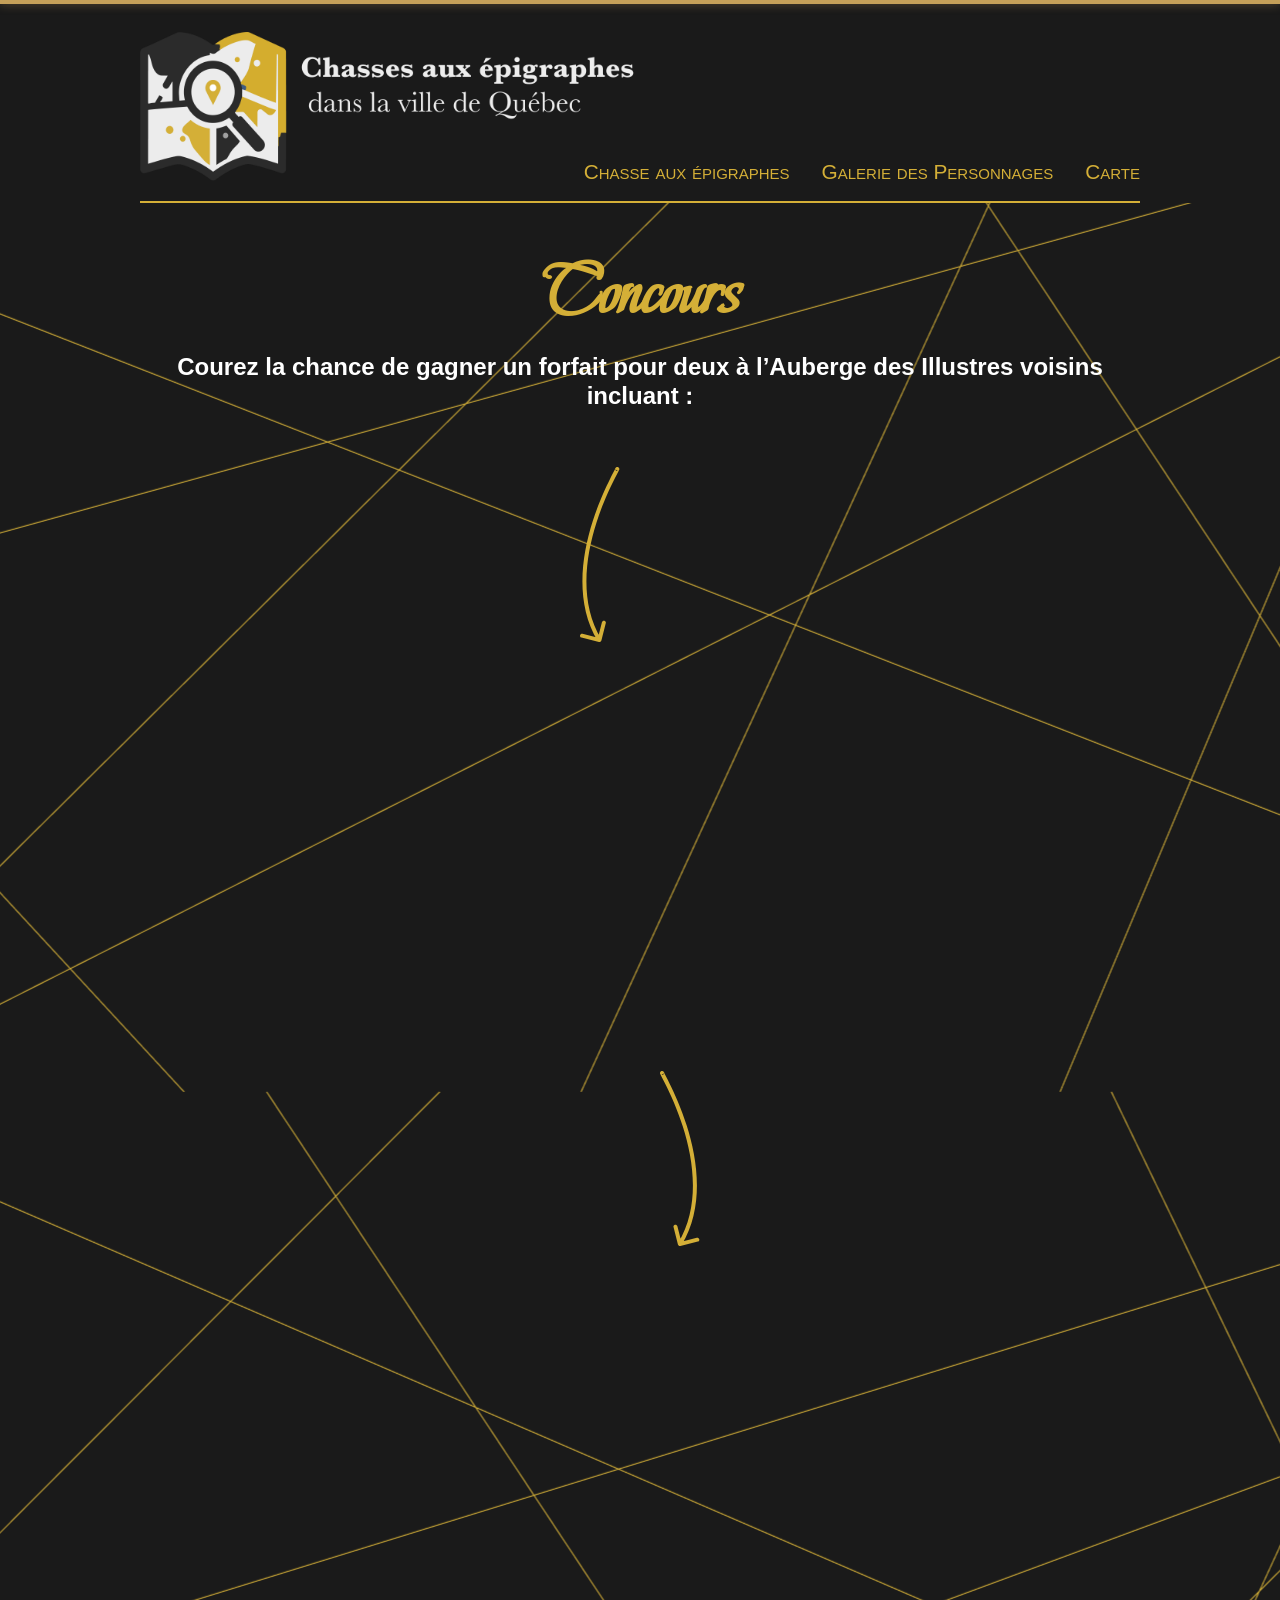
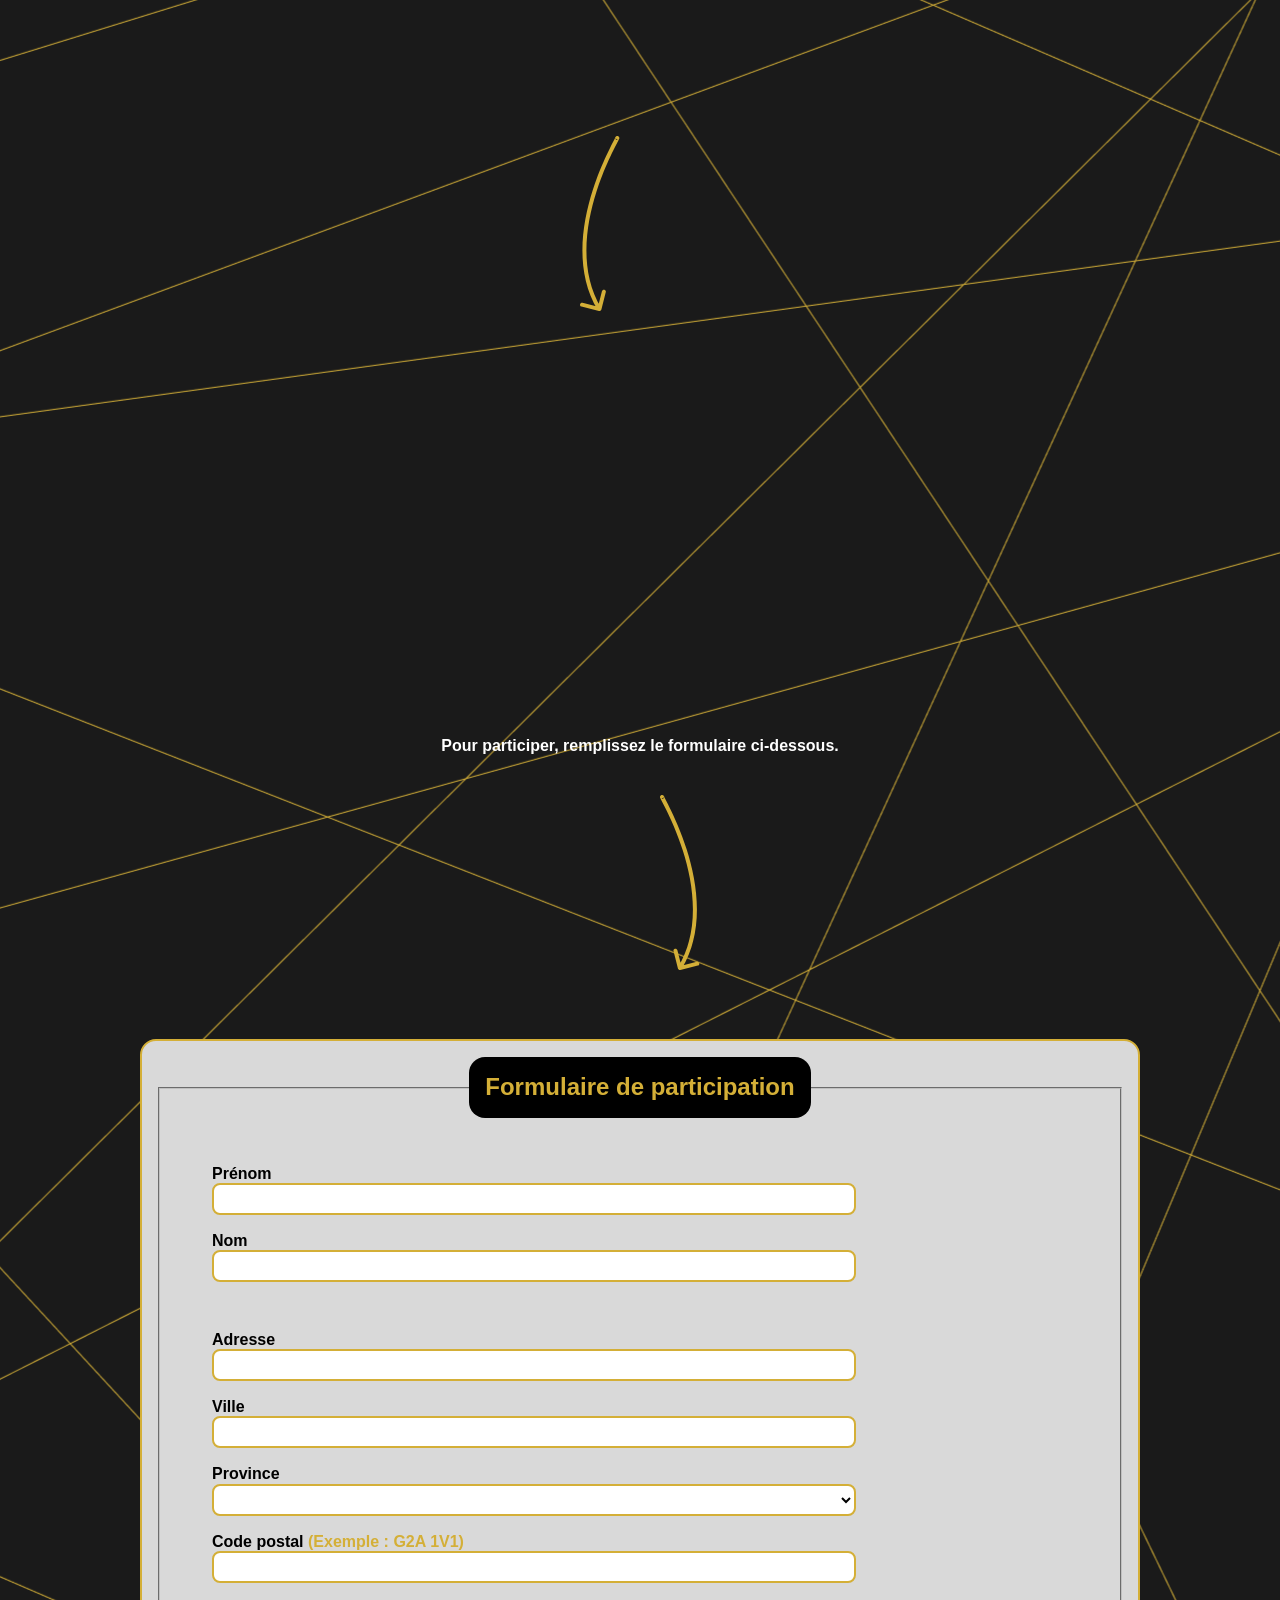
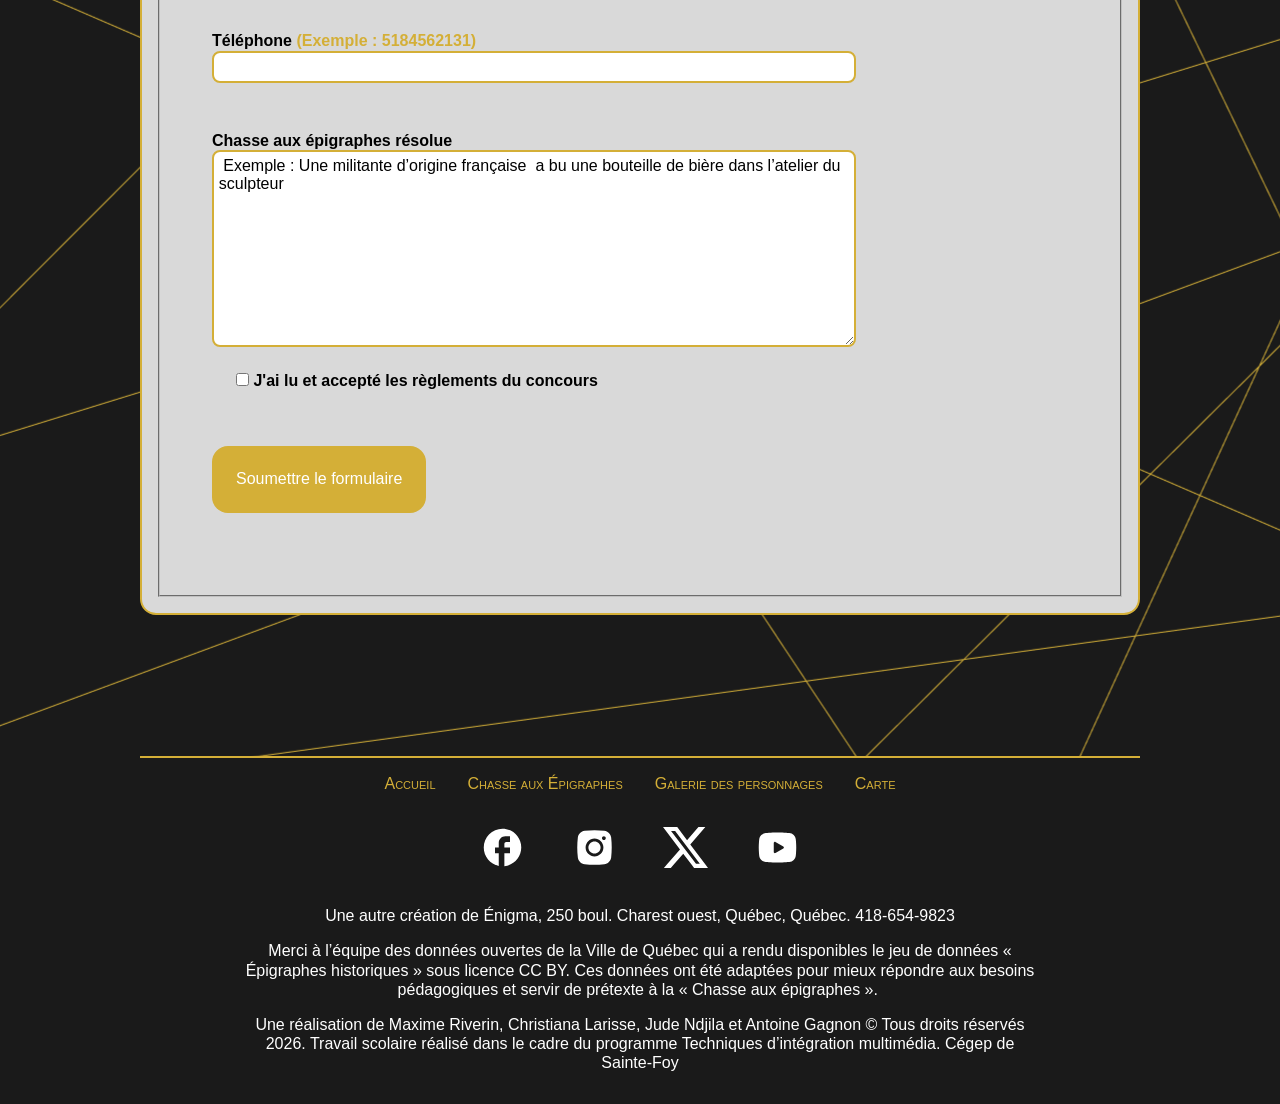
<file: html/concours.html>
<!DOCTYPE html>
<html lang="fr">
<head>
    <meta charset="UTF-8">
    <meta name="viewport" content="width=device-width, initial-scale=1.0">
    <title> Concours | Chasse aux épigraphes </title>
    <link rel="stylesheet" href="../assets/css/style.css">
    <script src="../assets/js/main.js" defer> </script>
</head>

<body> 
    <header class="header">

            <nav class="nav flex" id="nav-principal" aria-label="Navigation Principale">

            <div class="nav__logo">
                <a href="../index.html" class="nav__lien logo" id="logo">
                    <img class="nav__image" src="../assets/images/Logo_entete.png" alt="Logo La Chasse aux épigraphes">Accueil
                </a>
            </div>

            <div class="nav__barre flex">
                <ul class="nav__liste menu flex">
                    <li class="menu__item">
                        <a href="../html/chasseepigraphes.html" class="menu__lien lien">Chasse aux épigraphes</a>
                    </li>
                    <li class="menu__item">
                        <a href="../html/galeriedespersonnage.html" class="menu__lien lien">Galerie des Personnages</a>
                    </li>
                    <li class="menu__item">
                        <a href="../html/carte.html" class="menu__lien lien">Carte</a>
                    </li>
                </ul>
            </div>
        </header>
<main class="main">
    <div class="main__containeur main__conteneur--concours">
        <h1 class="titre__concours"> Concours </h1>
        <h2 class="description_concours"> Courez la chance de gagner un forfait pour deux à l’Auberge des Illustres voisins incluant : </h2>

        <div class="concours__flecheor">
            <img src="../assets/images/elements_graphiques/fleche1.svg" class="instruction__fleche fleche1">
        </div>

        <section class="lot1 lot"> 
            <h3 class="titre__lot"> Le souper à la carte </h3>
                <picture class="image_cadeau">
                    <source media="(max-width: 360px)" srcset="../assets/images/concours/salleManger_360px.jpg" alt="La salle à manger de l'auberge où le souper est offert">
                    <source media="(max-width: 600px)" srcset="../assets/images/concours/salleManger_600px.jpg" alt="La salle à manger de l'auberge où le souper est offert">
                    <source media="(min-width: 1440px)" srcset="../assets/images/concours/salleManger_1280px.jpg" alt="La salle à manger de l'auberge où le souper est offert">
                    <img src="../assets/images/concours/salleManger_360px.jpg" alt="La salle à manger de l'auberge où le souper est offert">
                </picture>
        </section>

        <div class="concours__fleche--or">
            <img src="../assets/images/elements_graphiques/fleche2.svg" class="instruction__fleche fleche2">
        </div>

        <section class="lot2 lot"> 
            <h3 class="titre__lot"> La nuitée à l’Auberge </h3>
                <picture class="image_cadeau">
                    <source media="(max-width: 360px)" srcset="../assets/images/concours/chambre_360px.jpg" alt="La chambre où la nuitée est offerte">
                    <source media="(max-width: 600px)" srcset="../assets/images/concours/chambre_600px.jpg" alt="La chambre où la nuitée est offerte">
                    <source media="(min-width: 1440px)" srcset="../assets/images/concours/chambre_1440px.jpg" alt="La chambre où la nuitée est offerte">
                    <img src="../assets/images/concours/chambre_360px.jpg" alt="La chambre où la nuitée est offerte">
                </picture>
        </section>

        <div class="concours__fleche--or">
            <img src="../assets/images/elements_graphiques/fleche1.svg" class="instruction__fleche fleche1">
        </div>

        <section class="lot3 lot"> 
            <h3 class="titre__lot"> Le petit-déjeuner à la carte </h3>
                <picture class="image_cadeau">
                    <source media="(max-width: 360px)" srcset="../assets/images/concours/Auberge_360px.jpg" alt="L'auberge où le petit-déjeuner à la carte est offert">
                    <source media="(max-width: 600px)" srcset="../assets/images/concours/Auberge_600px.jpg" alt="L'auberge où le petit-déjeuner à la carte est offert">
                    <source media="(min-width: 1440px)" srcset="../assets/images/concours/Auberge_1440px.jpg" alt="L'auberge où le petit-déjeuner à la carte est offert">
                    <img src="../assets/images/concours/Auberge_360px.jpg" alt="L'auberge où le petit-déjeuner à la carte est offert">
                </picture>
        </section>

     <h4> Pour participer, remplissez le formulaire ci-dessous.</h4>

     <div class="concours__fleche--or">
            <img src="../assets/images/elements_graphiques/fleche2.svg" alt="" class="instruction__fleche fleche2">
    </div>

        <form class="formulaire__participation" action="">
            <fieldset>
                <legend> Formulaire de participation</legend>

                <div class="formulaire__noms">
                    <div class="formulaire__nom">
                        <label for="prenom"> Prénom </label>
                        <input type="text" id="prenom" name="prenom" required>
                    </div>
                    <div class="formulaire__prenom">
                        <label for="nom"> Nom </label>
                        <input type="text" id="nom" name="nom" required>
                    </div>
                </div>

                <div class="formulaire_adresses">
                    <div class="formulaire__adresse">
                        <label for="adresse"> Adresse </label>
                        <input type="" id="adresse" name="adresse" required>
                    </div>

                    <div class="formulaire_ville">
                        <label for="ville"> Ville </label>
                        <input type="text" id="ville" name="ville" required>
                    </div>

                    <div class="formulaire_province">
                        <label for="province"> Province  </label>
                        <select class="province__iste" id="province" name="province" required>
                            <option value="">  </option>
                            <option value="AB"> Alberta </option>
                            <option value="BC"> Colombie-Britannique </option>
                            <option value="MB"> Manitoba </option>
                            <option value="NB"> Nouvesu-Brunswick </option>
                            <option value="NL"> Terre-Neuve et Labrador </option>
                            <option value="NS"> Nouvelle-Écosse </option>
                            <option value="ON"> Ontario </option>
                            <option value="PE"> Ile-du-Prince-Édouard </option>
                            <option value="QC"> Québec </option>
                            <option value="SK"> Saskatchewan </option>
                        </select>
                    </div>

                    <div class="formulaire_code--postal">
                        <label for="codepostal"> Code postal <span class="codepostal__exemple"> (Exemple : G2A 1V1) </span></label>
                        <input type="text" id="codepostal" name="codepostal" required>
                    </div>
                </div>


                <div class="formulaire_telephone">
                    <label for="telephone"> Téléphone <span class="telephone__exemple"> (Exemple : 5184562131) </span> </label>
                    <input type="number" id="telephone" name="telephone" required>
                </div>

                <div class="zone__texte">
                    <label for="chasseresolue"> Chasse aux épigraphes résolue </label>
                    <textarea id="chasseresolue" name="chasseresolue" rows="10" cols="50"> Exemple : Une militante d’origine française  a bu une bouteille de bière dans l’atelier du sculpteur </textarea>

                <div class="formulaire_regle">
                    <input type="checkbox" id="regles" required>
                    <label for="regles"> J'ai lu et accepté les règlements du concours</label>
                </div>

                <div class="formulaire__soumettre">
                    <button type="submit"> Soumettre le formulaire </button>
                </div>
            </fieldset>
        </form>

        <section class="reglement">
            <h3 class="reglement__titre"> Règlement du concours </h3>
            <p class="reglement__texte"> Ouvert aux résidents canadiens majeurs. Les participants sont admessibles du 9 janvier au 30 juin 2026. Une participation par personne, par jours. Le tirage aura lieu le 10 juin 2026.</p>
        </section>
     </main>

     <footer class="footer">

        <div class="footer__containeur flex">

            <div class="footer__nav">
                <ul class="footer__nav-liste footer__menu flex">

                    <li class="footer__menu-item">
                        <a href="index.html" class="footer__menu-lien lien">Accueil</a>
                    </li>

                    <li class="footer__menu-item">
                        <a href="html/chasseepigraphes.html" class="footer__menu-lien lien">Chasse aux Épigraphes</a>
                    </li>

                    <li class="footer__menu-item">
                        <a href="html/galeriedespersonnage.html" class="footer__menu-lien lien">Galerie des personnages</a>
                    </li>

                    <li class="footer__menu-item">
                        <a href="html/carte.html" class="footer__menu-lien lien">Carte</a>
                    </li>

                </ul>
            </div>

            <div class="footer__reseaux-sociaux flex">

                <a href="" class="facebook">
                    <img src="../assets/images/icones/facebook/initial.svg" alt="Icone Facebook" class="lien-facebook">
                </a>

                <a href="" class="instagram">
                    <img src="../assets/images/icones/instagram/initial.svg" alt="Icone Instagram" class="lien-instagram">
                </a>

                <a href="" class="twitter">
                    <img src="../assets/images/icones/twitter/initial.svg" alt="Icone X" class="lien-twitter">
                </a>

                <a href="" class="youtube">
                    <img src="../assets/images/icones/youtube/initial.svg" alt="Icone youtube" class="lien-youtube">
                </a>
            </div>

            <div class="footer__texte-containeur flex">
                <p class="footer__texte">Une autre création de Énigma, 250 boul. Charest ouest, Québec, Québec. 418-654-9823</p>
                <p class="footer__texte">Merci à l’équipe des données ouvertes de la Ville de Québec qui a rendu disponibles le jeu de données « Épigraphes historiques » sous licence CC BY. 
                        Ces données ont été adaptées pour mieux répondre aux besoins pédagogiques et servir de prétexte à la « Chasse aux épigraphes ». </p>
                <p class="footer__texte">Une réalisation de Maxime Riverin, Christiana Larisse, Jude Ndjila et Antoine Gagnon  © Tous droits réservés 2026.
                        Travail scolaire réalisé dans le cadre du programme Techniques d’intégration multimédia. Cégep de Sainte-Foy</p>
            </div>

        </div>
    </footer>

</body>

</html>
</file>
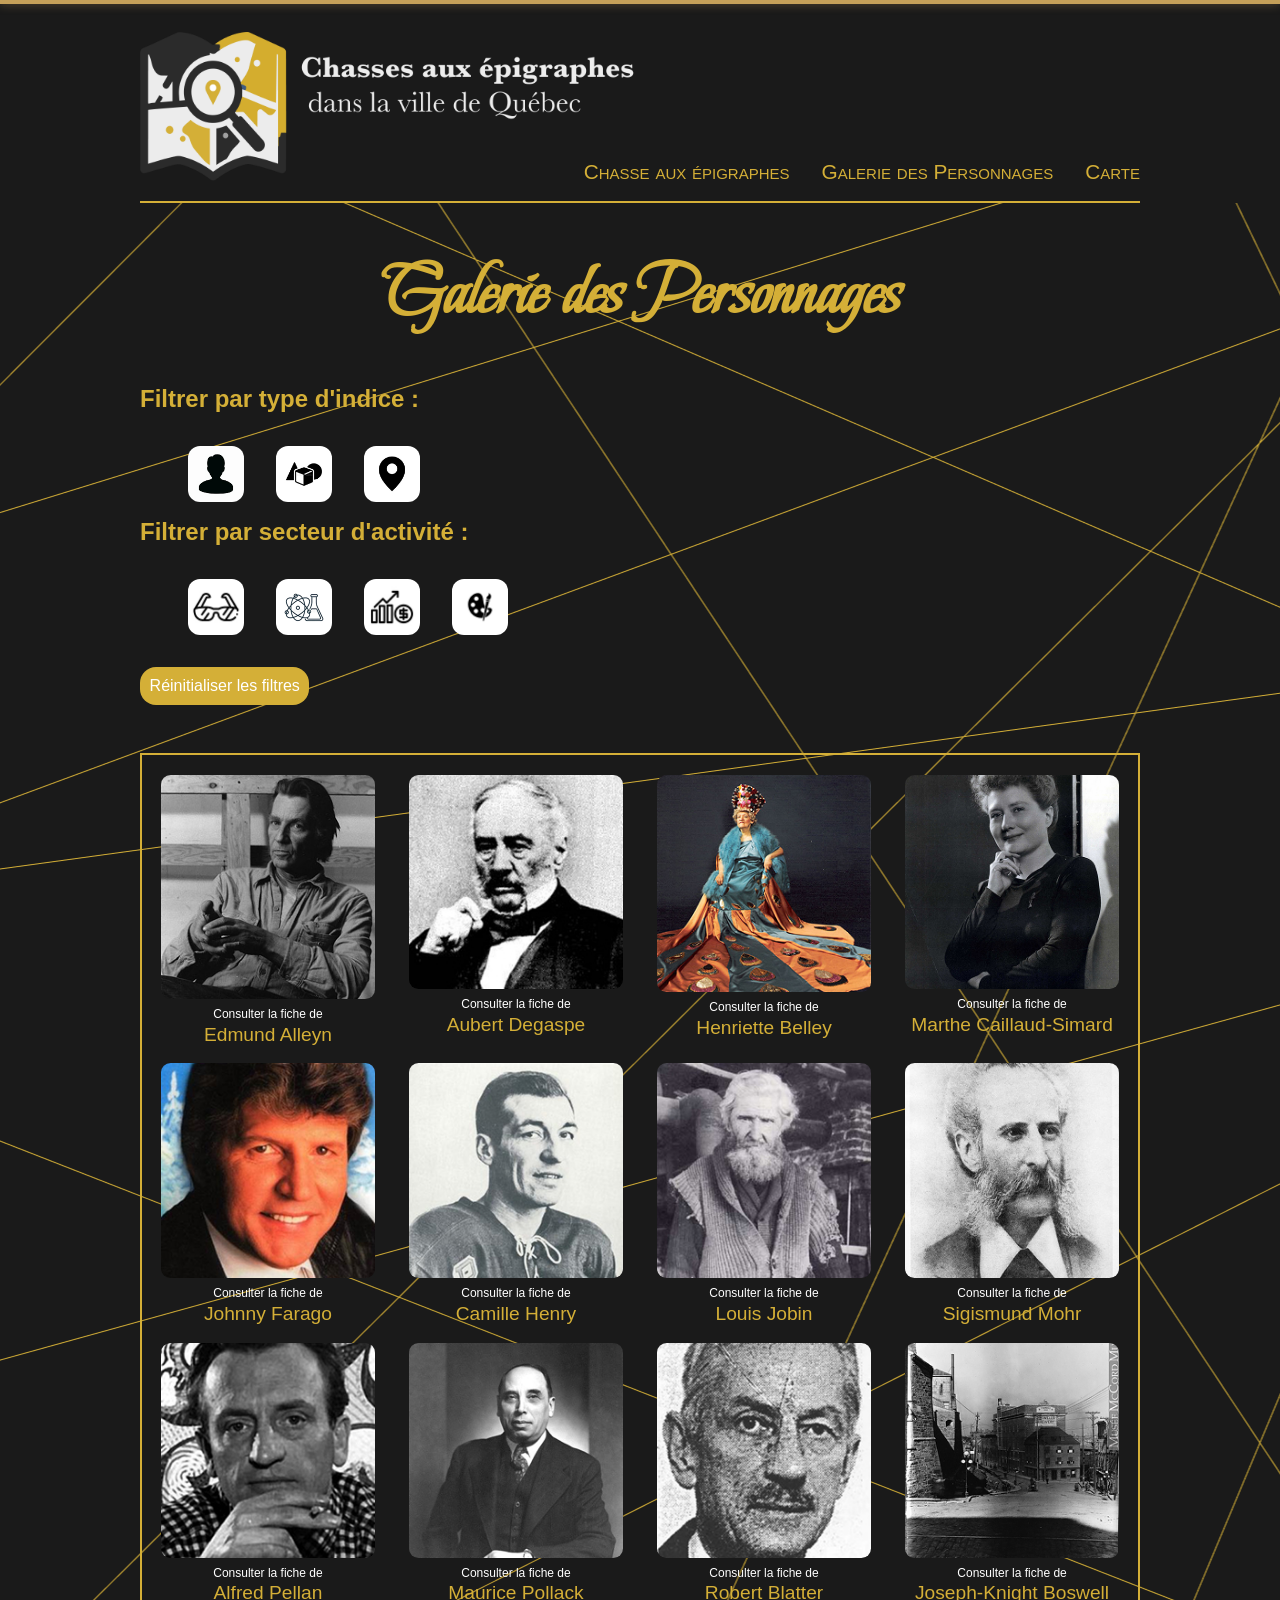
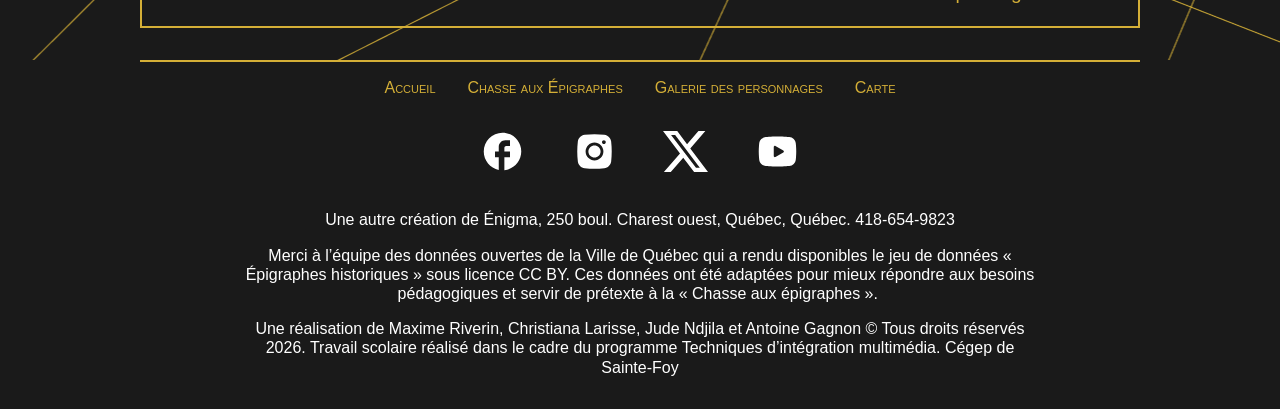
<file: html/galeriedespersonnage.html>
<!DOCTYPE html>
<html lang="fr">
    <head>
        <meta charset="UTF-8">
        <meta name="viewport" content="width=device-width, initial-scale=1.0">
        <link rel="stylesheet" href="../assets/css/style.css">
        <script src="../assets/js/main.js" defer></script>
        <script src="../assets/js/galerie.js" defer></script>
        <title>Galerie des Personnages</title>
    </head>

    <body>
        <header class="header">

            <nav class="nav flex" id="nav-principal" aria-label="Navigation Principale">

                <div class="nav__logo">
                    <a href="../index.html" class="nav__lien logo" id="logo">
                        <img class="nav__image" src="../assets/images/Logo_entete.png" alt="Logo La Chasse aux épigraphes">Accueil
                    </a>
                </div>

                <div class="nav__barre flex">
                    <ul class="nav__liste menu flex">
                        <li class="menu__item">
                            <a href="chasseepigraphes.html" class="menu__lien lien">Chasse aux épigraphes</a>
                        </li>
                        <li class="menu__item">
                            <a href="galeriedespersonnage.html" class="menu__lien lien">Galerie des Personnages</a>
                        </li>
                        <li class="menu__item">
                            <a href="carte.html" class="menu__lien lien">Carte</a>
                        </li>
                    </ul>
                </div>

            </nav>
        </header>

        <main class="main">

            <div class="main__containeur">

                <h1 class="main__titre">Galerie des Personnages</h1>

                <div class="filtre__containeur">

                    <h2 class="titre-filtre">Filtrer par type d'indice :</h2>

                        <ul class="liste-filtre liste-filtre-indice">

                        <li>
                            <input class="screen-reader-only" name="indice" id="Personnage" type="radio" value="personnage">
                            <label for="Personnage"><img src="../assets/images/images-filtre/iconeFiltre_1_53.jpg" alt="Personnage" title="Personnages"></label>
                        </li>

                        <li>
                            <input class="screen-reader-only" name="indice" id="Objet" type="radio" value="objet">
                            <label for="Objet"><img src="../assets/images/images-filtre/iconeFiltre_2_53.jpg" alt="Objet" title="Objets"></label>
                        </li>

                        <li>
                            <input class="screen-reader-only" name="indice" id="Lieu" type="radio" value="lieu">
                            <label for="Lieu"><img src="../assets/images/images-filtre/iconeFiltre_3_53.jpg" alt="Lieu" title="Lieux"></label>
                        </li>

                    </ul>

                    <h2 class="titre-filtre">Filtrer par secteur d'activité :</h2>

                    <ul class="liste-filtre liste-filtre-secteur">

                        <li>
                            <input class="screen-reader-only" name="secteur" id="sport-spectacles" type="radio" value="sports-spectacles">
                            <label for="sport-spectacles"><img src="../assets/images/images-filtre/iconeFiltre_4_53.jpg" alt="sport et spectacles" title="Sports et Spectacles"></label>
                        </li>

                        <li>
                            <input class="screen-reader-only" name="secteur" id="sciences-lettres" type="radio" value="sciences-lettres">
                            <label for="sciences-lettres"><img src="../assets/images/images-filtre/iconeFiltre_5_53.jpg" alt="Sciences et lettres" title="Sciences et lettres"></label>
                        </li>

                        <li>
                            <input class="screen-reader-only" name="secteur" id="economie-politique" type="radio" value="economie-politique">
                            <label for="economie-politique"><img src="../assets/images/images-filtre/iconeFiltre_6_53.jpg" alt="economie et politique" title="Économie et politique"></label>
                        </li>

                        <li>
                            <input class="screen-reader-only" name="secteur" id="art-visuel" type="radio" value="arts-visuels">
                            <label for="art-visuel"><img src="../assets/images/images-filtre/iconeFiltre_7_53.jpg" alt="art-visuel" title="Arts Visuels"></label>
                        </li>

                    </ul>

                    <p class="filtre__btn-reset">
                        <button type="button" name="btnReset" id="btnReset" value="Réinitialiser les filtres" title="Bouton pour réinitialiser les filtres">
                            <label for="btnReset">Réinitialiser les filtres</label>
                        </button>
                    </p>

                </div>

                <div class="galerie__container">

                    <div class="carte carte__e0001 carte__arts-visuels carte__personnage">
                        <a href="fiches.html?id=e0001&titre=Edmund-Alleyn" class="lien-personnage">
                            <picture>
                                <source srcset="../assets/images/images-galerie/personnages_1_145.jpg" media="(max-width:530px)"> 
                                <source srcset="../assets/images/images-galerie/personnage_1_235.jpg" media="(min-width:531px)"> 
                                <img src="../assets/images/images-galerie/personnage_1_235.jpg" alt="Personnage 1 - Edmund Alleyn" id="carte-e0001">
                            </picture>
                        </a>    
                        <p>Consulter la fiche de <span class="carte__nom-personnage">Edmund Alleyn</span></p>
                    </div>

                    <div class="carte carte__e0002 carte__sciences-lettres carte__objet">
                        <a href="fiches.html?id=e0002&titre=Aubert-Degaspe" class="lien-personnage">
                            <picture>
                                <source srcset="../assets/images/images-galerie/personnages_2_145.jpg" media="(max-width:530px)"> 
                                <source srcset="../assets/images/images-galerie/personnage_2_235.jpg" media="(min-width:531px)"> 
                                <img src="../assets/images/images-galerie/personnage_2_235.jpg" alt="Personnage 2 - Aubert Degaspe" id="carte-e0002">
                            </picture>
                        </a>
                        <p>Consulter la fiche de <span class="carte__nom-personnage">Aubert Degaspe</span></p>
                    </div>

                    <div class="carte carte__e0004 carte__sports-spectacles carte__objet">
                        <a href="fiches.html?id=e0004&titre=Henriette-Belley" class="lien-personnage">
                            <picture>
                                <source srcset="../assets/images/images-galerie/personnages_3_145.jpg" media="(max-width:530px)"> 
                                <source srcset="../assets/images/images-galerie/personnage_3_235.jpg" media="(min-width:531px)"> 
                                <img src="../assets/images/images-galerie/personnage_3_235.jpg" alt="Personnage 3 - Henriette Balley" id="carte-e0004">
                            </picture>
                        </a>
                        <p>Consulter la fiche de <span class="carte__nom-personnage">Henriette Belley</span></p>
                    </div>
                    
                    <div class="carte carte__e0008 carte__economie-politique carte__personnage">
                        <a href="fiches.html?id=e0008&titre=Marthe-Caillaud-Simard" class="lien-personnage">
                            <picture>
                                <source srcset="../assets/images/images-galerie/personnages_4_145.jpg" media="(max-width:530px)"> 
                                <source srcset="../assets/images/images-galerie/personnage_4_235.jpg" media="(min-width:531px)"> 
                                <img src="../assets/images/images-galerie/personnage_4_235.jpg" alt="Personnage 4 - Marthe Caillaud-Simard" id="carte-e0008">
                            </picture>
                        </a>
                        <p>Consulter la fiche de <span class="carte__nom-personnage">Marthe Caillaud-Simard</span></p>
                    </div>

                    <div class="carte carte__e0012 carte__sports-spectacles carte__lieu">
                        <a href="fiches.html?id=e0012&titre=Johnny-Farago" class="lien-personnage">
                            <picture>
                                <source srcset="../assets/images/images-galerie/personnages_5_145.jpg" media="(max-width:530px)"> 
                                <source srcset="../assets/images/images-galerie/personnage_5_235.jpg" media="(min-width:531px)"> 
                                <img src="../assets/images/images-galerie/personnage_5_235.jpg" alt="Personnage 5 - Johnny Farago" id="carte-e0012">
                            </picture>
                        </a>
                        <p>Consulter la fiche de <span class="carte__nom-personnage">Johnny Farago</span></p>
                    </div>

                    <div class="carte carte__e0015 carte__sports-spectacles carte__personnage">
                        <a href="fiches.html?id=e0015&titre=Camille-Henry" class="lien-personnage">
                            <picture>
                                <source srcset="../assets/images/images-galerie/personnages_6_145.jpg" media="(max-width:530px)"> 
                                <source srcset="../assets/images/images-galerie/personnage_6_235.jpg" media="(min-width:531px)"> 
                                <img src="../assets/images/images-galerie/personnage_6_235.jpg" alt="Personnage 6 - Camille Henry" id="carte-e0015">
                            </picture>
                        </a>
                        <p>Consulter la fiche de <span class="carte__nom-personnage">Camille Henry</span></p>
                    </div>

                    <div class="carte carte__e0016 carte__arts-visuels carte__lieu">
                        <a href="fiches.html?id=e0016&titre=Louis-Jobin" class="lien-personnage">
                            <picture>
                                <source srcset="../assets/images/images-galerie/personnages_7_145.jpg" media="(max-width:530px)"> 
                                <source srcset="../assets/images/images-galerie/personnage_7_235.jpg" media="(min-width:531px)"> 
                                <img src="../assets/images/images-galerie/personnage_7_235.jpg" alt="Personnage 7 - Louis Jobin" id="carte-e0016">
                            </picture>
                        </a>
                        <p>Consulter la fiche de <span class="carte__nom-personnage">Louis Jobin</span></p>
                    </div>

                    <div class="carte carte__e0019 carte__sciences-lettres carte__personnage">
                        <a href="fiches.html?id=e0019&titre=Sigismund-Mohr" class="lien-personnage">
                            <picture>
                                <source srcset="../assets/images/images-galerie/personnages_8_145.jpg" media="(max-width:530px)"> 
                                <source srcset="../assets/images/images-galerie/personnage_8_235.jpg" media="(min-width:531px)"> 
                                <img src="../assets/images/images-galerie/personnage_8_235.jpg" alt="Personnage 8 - Sigismund Mohr" id="carte-e0019">
                            </picture>
                        </a>
                        <p>Consulter la fiche de <span class="carte__nom-personnage">Sigismund Mohr</span></p>
                    </div>

                    <div class="carte carte__e0021 carte__arts-visuels carte__objet">
                        <a href="fiches.html?id=e0021&titre=Alfred-Pellan" class="lien-personnage">
                            <picture>
                                <source srcset="../assets/images/images-galerie/personnages_9_145.jpg" media="(max-width:530px)"> 
                                <source srcset="../assets/images/images-galerie/personnage_9_235.jpg" media="(min-width:531px)"> 
                                <img src="../assets/images/images-galerie/personnage_9_235.jpg" alt="Personnage 9 - Alfred Pellan" id="carte-e0021">
                            </picture>
                        </a>
                        <p>Consulter la fiche de <span class="carte__nom-personnage">Alfred Pellan</span></p>
                    </div>

                    <div class="carte carte__e0022 carte__economie-politique carte__lieu">
                        <a href="fiches.html?id=e0022&titre=Maurice-Pollack" class="lien-personnage">
                            <picture>
                                <source srcset="../assets/images/images-galerie/personnages_10_145.jpg" media="(max-width:530px)"> 
                                <source srcset="../assets/images/images-galerie/personnage_10_235.jpg" media="(min-width:531px)"> 
                                <img src="../assets/images/images-galerie/personnage_10_235.jpg" alt="Personnage 10 - Maurice Pollack" id="carte-e0022">
                            </picture>
                        </a>
                        <p>Consulter la fiche de <span class="carte__nom-personnage">Maurice Pollack</span></p>
                    </div>

                    <div class="carte carte__e0005 carte__sciences-lettres carte__lieu">
                        <a href="fiches.html?id=e0005&titre=Robert-Blatter" class="lien-personnage">
                            <picture>
                                <source srcset="../assets/images/images-galerie/personnages_11_145.jpg" media="(max-width:530px)"> 
                                <source srcset="../assets/images/images-galerie/personnage_11_235.jpg" media="(min-width:531px)"> 
                                <img src="../assets/images/images-galerie/personnage_11_235.jpg" alt="Personnage 11 - Robert Blatter" id="carte-e0005">
                            </picture>
                        </a>
                        <p>Consulter la fiche de <span class="carte__nom-personnage">Robert Blatter</span></p>
                    </div>

                    <div class="carte carte__e0007 carte__economie-politique carte__objet">
                        <a href="fiches.html?id=e0007&titre=Jospeh-Knight-Boswell" class="lien-personnage">
                            <picture>
                                <source srcset="../assets/images/images-galerie/personnages_12_145.jpg" media="(max-width:530px)"> 
                                <source srcset="../assets/images/images-galerie/personnage_12_235.jpg" media="(min-width:531px)"> 
                                <img src="../assets/images/images-galerie/personnage_12_235.jpg" alt="Personnage 12 - Jospeh-Knight Boswell" id="carte-e0007">
                            </picture>
                        </a>
                        <p>Consulter la fiche de <span class="carte__nom-personnage">Joseph-Knight Boswell</span></p>
                    </div>
                </div>

            </div>

        </main>

        <footer class="footer">

            <div class="footer__containeur flex">

                <div class="footer__nav">
                    <ul class="footer__nav-liste footer__menu flex">

                        <li class="footer__menu-item">
                            <a href="../index.html" class="footer__menu-lien lien">Accueil</a>
                        </li>

                        <li class="footer__menu-item">
                            <a href="chasseepigraphes.html" class="footer__menu-lien lien">Chasse aux Épigraphes</a>
                        </li>

                        <li class="footer__menu-item">
                            <a href="galeriedespersonnage.html" class="footer__menu-lien lien">Galerie des personnages</a>
                        </li>

                        <li class="footer__menu-item">
                            <a href="carte.html" class="footer__menu-lien lien">Carte</a>
                        </li>

                    </ul>
                </div>

                <div class="footer__reseaux-sociaux flex">

                    <a href="" class="facebook">
                        <img src="../assets/images/icones/facebook/initial.svg" alt="Icone Facebook" class="lien-facebook">
                    </a>

                    <a href="" class="instagram">
                        <img src="../assets/images/icones/instagram/initial.svg" alt="Icone Instagram" class="lien-instagram">
                    </a>

                    <a href="" class="twitter">
                        <img src="../assets/images/icones/twitter/initial.svg" alt="Icone X" class="lien-twitter">
                    </a>

                    <a href="" class="youtube">
                        <img src="../assets/images/icones/youtube/initial.svg" alt="Icone youtube" class="lien-youtube">
                    </a>

                </div>

                <div class="footer__texte-containeur flex">
                    <p class="footer__texte">Une autre création de Énigma, 250 boul. Charest ouest, Québec, Québec. 418-654-9823</p>
                    <p class="footer__texte">Merci à l’équipe des données ouvertes de la Ville de Québec qui a rendu disponibles le jeu de données « Épigraphes historiques » sous licence CC BY. 
                            Ces données ont été adaptées pour mieux répondre aux besoins pédagogiques et servir de prétexte à la « Chasse aux épigraphes ». </p>
                    <p class="footer__texte">Une réalisation de Maxime Riverin, Christiana Larisse, Jude Ndjila et Antoine Gagnon  © Tous droits réservés 2026.
                            Travail scolaire réalisé dans le cadre du programme Techniques d’intégration multimédia. Cégep de Sainte-Foy</p>
                </div>

            </div>
        </footer>
    </body>
</html>
</file>
<file: assets/css/style.css>
@charset "UTF-8";

/* Polices*/
@import url('https://fonts.googleapis.com/css2?family=Beau+Rivage&display=swap');

/* IMPORTATION DES AUTRES CSS */
@import 'normalize.css'; /* Pour réinitialiser le chargement d'une page */
@import 'navfooter.css'; /* Stylisation de la Navigation et du Footer */
@import 'accueil.css'; /* Stylisation du body de l'Accueil (index.html) */
@import 'galerie.css'; /* Stylisation du body de la page galeriedespersonnage.html */
@import 'chasse.css'; /* Stylisation du body de la page chasseepigraphes.html */
@import 'fiches.css'; /* Stylisation du body de la page fiches.html */
@import 'carte.css'; /* Stylisation du body de la page carte.html */
@import 'concours.css'; /* Stylisation du body de la page concours.html */

/* View Transition - Animation changement de page
 - CSS Avancé Maxime Rivein */

@view-transition {
    navigation: auto;
}

::view-transition(*) {
    animation-duration: 1s;
}

/* CSS avancé Antoine (barre) */
/* barre de progression en haut de page */
body::before {
    content: "";
    position: fixed;
    top: 0;
    left: 0;
    width: 100%;
    height: 4px;
    background: #c5a059;
    box-shadow: 0 0 10px rgba(197, 160, 89, 0.5);
    z-index: 9999;
    transform-origin: 0 50%; /* fait commencer la barre a gauche */

    /* animation scroll de la barre */
    animation: scroll-barre auto linear;
    animation-timeline: scroll(root);
}

@keyframes scroll-barre {
    from { 
        transform: scaleX(0); 
    }
    to { 
        transform: scaleX(1); 
    }
}

* {
    margin: 0px;
    padding: 0px;
    box-sizing: border-box;
}

:root {
    --couleur-Jaune-Fonce: #69510E;
    --couleur-Jaune-Dore: #D4AF37;
    --couleur-Jaune-Pale: #E5DB69;
    --couleur-Gris-Pale: #B4B4B4;
    --couleur-Lime: #9BB227;

    font-size: 16px;
    font-family: Helvetica, sans-serif;
    line-height: 1.2;
    scroll-behavior: smooth;
}

/* Pour cacher visuellement tout en gardant accessible un contenu */
.screen-reader-only,
.visually-hidden {
    border: 0;
    clip: rect(0 0 0 0);
    height: 0.0625rem; 
    margin: -0.0625rem; 
    overflow: hidden;
    padding: 0;
    position: absolute;
    width: 0.0625rem; 
}

.screen-reader-only.focusable:active,
.screen-reader-only.focusable:focus,
.visually-hidden.focusable:active,
.visually-hidden.focusable:focus {
    clip: auto;
    height: auto;
    margin: 0;
    overflow: visible;
    position: static;
    width: auto;
}

body {
    background-color: #1A1A1A;
    padding-block: 2rem;
}

h1 {
    font-family: "Beau Rivage";
    font-size: 4.5rem;
    margin-block: 1rem;
    color: var(--couleur-Jaune-Dore);
}

h2, h3 {
    color: var(--couleur-Jaune-Dore);
}

p {
    color: white;
}

.main {
    max-width: 100%;
    background-image: url('../images/elements_graphiques/Lignes_fond.png');
    background-repeat: repeat;
    background-position: center;
}

.main .main__containeur {
    max-width: 330px;
    margin: 0 auto;
    color: white;
}

.main .main__titre {
    color: var(--couleur-Jaune-Dore);
}

@media (min-width: 30rem) {
    .main .main__containeur {
        max-width: 670px;
    }
}

@media (min-width: 60rem) {
    .main .main__containeur {
        max-width: 1000px;
    }
}

/* Différents états des boutons */

/* Initial */
button {
    background-color: var(--couleur-Jaune-Dore);
    padding: 1.5rem;
    border-radius: 1rem;
    border: none;
    color: #fff;
    margin: 2rem 0;
    display: flex;
    align-items: center;
    justify-content: center;
    gap: 1rem;
}

button a {
    color: white;
    list-style-type: none;
    text-decoration: none;
}

/* Survol */
button:hover,
button:active {
    background-color: var(--couleur-Jaune-Pale);
}

/* Focus */
button:focus-visible {
    background-color: var(--couleur-Jaune-Pale);
    outline: 2px solid var(--couleur-Jaune-Fonce);
}

/* Disabled */
button:disabled {
    background-color: #2B2B2B;
    color: --couleur-Gris-Pale;
}

button:disabled a {
    color: --couleur-Gris-Pale;
}

.couleur__doree {
    color: var(--couleur-Jaune-Dore);
}
</file>
